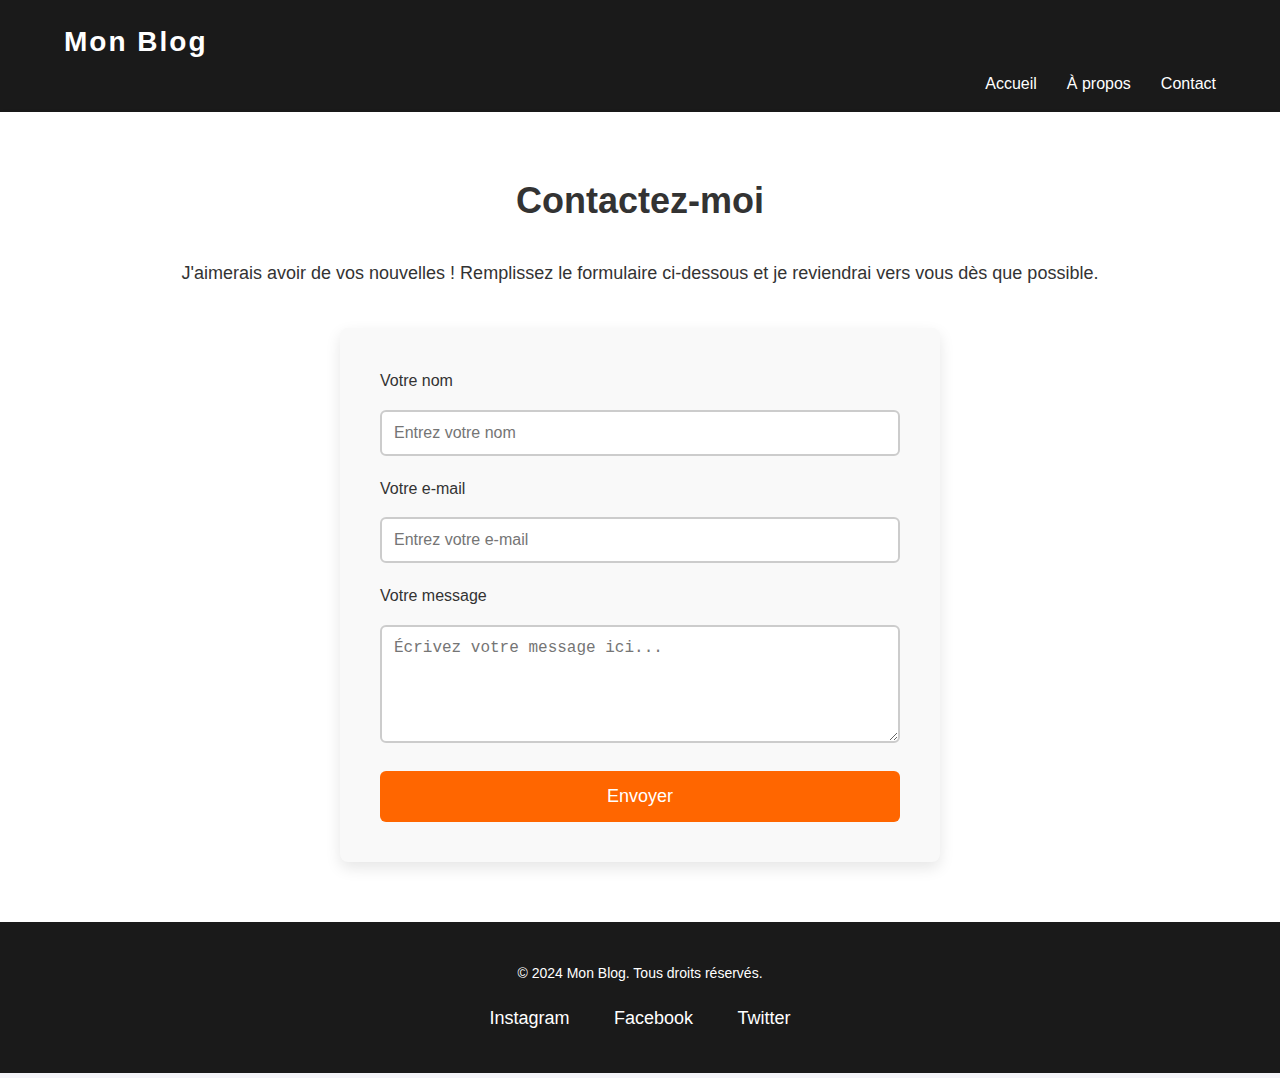
<file: Lifestyle/contact.html>
<!DOCTYPE html>
<html lang="fr">
<head>
  <meta charset="UTF-8">
  <meta name="viewport" content="width=device-width, initial-scale=1.0">
  <title>Contact - Mon Blog de Voyage et Lifestyle</title>
  <link rel="stylesheet" href="style.css">
  <script defer src="script.js"></script>
</head>
<body>

  <!-- Navbar -->
  <header class="navbar">
    <div class="container">
      <h1><a href="index.html">Mon Blog</a></h1>
      <nav>
        <ul>
          <li><a href="index.html">Accueil</a></li>
          <li><a href="about.html">À propos</a></li>
          <li><a href="contact.html">Contact</a></li>
        </ul>
      </nav>
    </div>
  </header>

  <!-- Section de contact -->
  <section class="contact-section">
    <div class="container">
      <h2>Contactez-moi</h2>
      <p>J'aimerais avoir de vos nouvelles ! Remplissez le formulaire ci-dessous et je reviendrai vers vous dès que possible.</p>

      <!-- Formulaire de contact -->
      <form id="contact-form" action="#" method="POST">
        <div class="form-group">
          <label for="name">Votre nom</label>
          <input type="text" id="name" name="name" required placeholder="Entrez votre nom">
        </div>
        <div class="form-group">
          <label for="email">Votre e-mail</label>
          <input type="email" id="email" name="email" required placeholder="Entrez votre e-mail">
        </div>
        <div class="form-group">
          <label for="message">Votre message</label>
          <textarea id="message" name="message" rows="5" required placeholder="Écrivez votre message ici..."></textarea>
        </div>
        <button type="submit">Envoyer</button>
      </form>
    </div>
  </section>

  <!-- Footer -->
  <footer>
    <div class="container">
      <p>&copy; 2024 Mon Blog. Tous droits réservés.</p>
      <div class="socials">
        <a href="#">Instagram</a>
        <a href="#">Facebook</a>
        <a href="#">Twitter</a>
      </div>
    </div>
  </footer>

</body>
</html>
</file>
<file: Lifestyle/style.css>
/* RESET DE STYLES PAR DÉFAUT */
* {
    margin: 0;
    padding: 0;
    box-sizing: border-box;
    
  }
  
  body {
    font-family: 'Roboto', sans-serif; /* Utilisation d'une police plus moderne */
    line-height: 1.6;
    background-color: #f4f4f9; /* Fond plus clair */
    color: #333;
    overflow-x: hidden; /* Pour éviter le débordement horizontal */
    background-image: url(pexels-jovydas-3360711.jpg);
  }
  
  .container {
    width: 90%;
    margin: 0 auto;
    max-width: 1200px;
  }
  
  /* HEADER */
  .navbar {
    background-color: #1a1a1a; /* Fond sombre pour le header */
    padding: 15px 0;
    box-shadow: 0 2px 10px rgba(0, 0, 0, 0.1); /* Ombre discrète pour le header */
  }
  
  .navbar h1 a {
    color: #fff;
    text-decoration: none;
    font-size: 28px;
    font-weight: 700;
    letter-spacing: 2px; /* Espace entre les lettres */
  }
  
  .navbar nav ul {
    list-style: none;
    display: flex;
    justify-content: flex-end;
    margin-top: 5px;
  }
  
  .navbar nav ul li {
    margin-left: 30px;
  }
  
  .navbar nav ul li a {
    color: #fff;
    font-size: 16px;
    text-decoration: none;
    transition: color 0.3s ease;
  }
  
  .navbar nav ul li a:hover {
    color: #ff6600; /* Couleur d’accentuation au survol */
  }
  
  /* HERO SECTION */
  .hero {
    background: url('assets/images/hero.jpg') no-repeat center center/cover;
    height: 450px; /* Taille de l'image de fond */
    display: flex;
    align-items: center;
    justify-content: center;
    color: #fff;
    text-align: center;
    font-family: 'Open Sans', sans-serif;
  }
  
  .hero h2 {
    font-size: 48px;
    font-weight: 700;
    letter-spacing: 2px;
    margin-bottom: 20px;
    text-transform: uppercase;
  }
  
  .hero p {
    font-size: 20px;
    width: 80%;
    max-width: 600px;
    margin: 0 auto;
  }
  
  /* RECENT ARTICLES */
  .recent-articles {
    padding: 80px 0;
    background-color: #fff;
    box-shadow: 0 -2px 10px rgba(0, 0, 0, 0.05);
  }
  
  .recent-articles h2 {
    text-align: center;
    font-size: 36px;
    font-weight: 700;
    margin-bottom: 60px;
    color: #333;
  }
  
  .articles {
    display: flex;
    justify-content: space-between;
    flex-wrap: wrap;
  }
  
  .articles article {
    background: #fff;
    width: 48%;
    margin-bottom: 30px;
    border-radius: 10px;
    box-shadow: 0 6px 15px rgba(0, 0, 0, 0.1);
    overflow: hidden;
    transition: transform 0.3s ease, box-shadow 0.3s ease;
  }
  
  .articles article:hover {
    transform: translateY(-10px); /* Effet de levée au survol */
    box-shadow: 0 15px 25px rgba(0, 0, 0, 0.2); /* Ombre plus marquée */
  }
  
  .articles img {
    width: 100%;
    height: 250px;
    object-fit: cover;
  }
  
  .articles h3 {
    font-size: 22px;
    font-weight: 600;
    color: #333;
    padding: 15px;
    background-color: #f4f4f9;
    margin: 0;
  }
  
  .articles p {
    font-size: 16px;
    padding: 15px;
    color: #555;
  }
  
  .articles a {
    display: block;
    text-decoration: none;
    color: #ff6600;
    padding: 15px;
    font-weight: 500;
    transition: color 0.3s ease;
  }
  
  .articles a:hover {
    color: #e65c00;
  }
  
  /* FOOTER */
  footer {
    background-color: #1a1a1a;
    color: #fff;
    padding: 40px 0;
    text-align: center;
  }
  
  footer p {
    margin-bottom: 20px;
    font-size: 14px;
  }
  
  footer .socials a {
    color: #fff;
    margin: 0 20px;
    font-size: 18px;
    text-decoration: none;
    transition: color 0.3s ease;
  }
  
  footer .socials a:hover {
    color: #ff6600;
  }
  
  /* Formulaire de Contact */
  .contact-section {
    padding: 60px 0;
    background-color: #fff;
    box-shadow: 0 4px 10px rgba(0, 0, 0, 0.05);
  }
  
  .contact-section h2 {
    text-align: center;
    font-size: 36px;
    font-weight: 700;
    margin-bottom: 30px;
    color: #333;
  }
  
  .contact-section p {
    text-align: center;
    font-size: 18px;
    margin-bottom: 40px;
  }
  
  form {
    background: #f9f9f9;
    padding: 40px;
    border-radius: 8px;
    max-width: 600px;
    margin: 0 auto;
    box-shadow: 0 6px 15px rgba(0, 0, 0, 0.1);
    transition: all 0.3s ease;
  }
  
  form:hover {
    transform: translateY(-10px);
  }
  
  .form-group {
    margin-bottom: 20px;
  }
  
  label {
    font-size: 16px;
    color: #333;
    margin-bottom: 8px;
    display: block;
  }
  
  input, textarea {
    width: 100%;
    padding: 12px;
    font-size: 16px;
    border: 2px solid #ccc;
    border-radius: 6px;
    margin-top: 8px;
    transition: border 0.3s ease;
  }
  
  input:focus, textarea:focus {
    border-color: #ff6600;
    outline: none;
  }
  
  button {
    width: 100%;
    background-color: #ff6600;
    color: #fff;
    padding: 15px;
    font-size: 18px;
    border: none;
    border-radius: 6px;
    cursor: pointer;
    transition: background-color 0.3s ease;
  }
  
  button:hover {
    background-color: #e65c00;
  }
  
  /* Responsive Design */
  @media (max-width: 768px) {
    .articles {
      flex-direction: column;
      align-items: center;
    }
  
    .articles article {
      width: 90%;
    }
  
    .hero h2 {
      font-size: 36px;
    }
  
    .hero p {
      font-size: 18px;
      width: 90%;
    }
  
    .navbar nav ul {
      flex-direction: column;
      align-items: center;
      margin-top: 10px;
    }
  
    .navbar nav ul li {
      margin-bottom: 10px;
    }
  
    footer .socials a {
      font-size: 16px;
    }
  }
</file>
